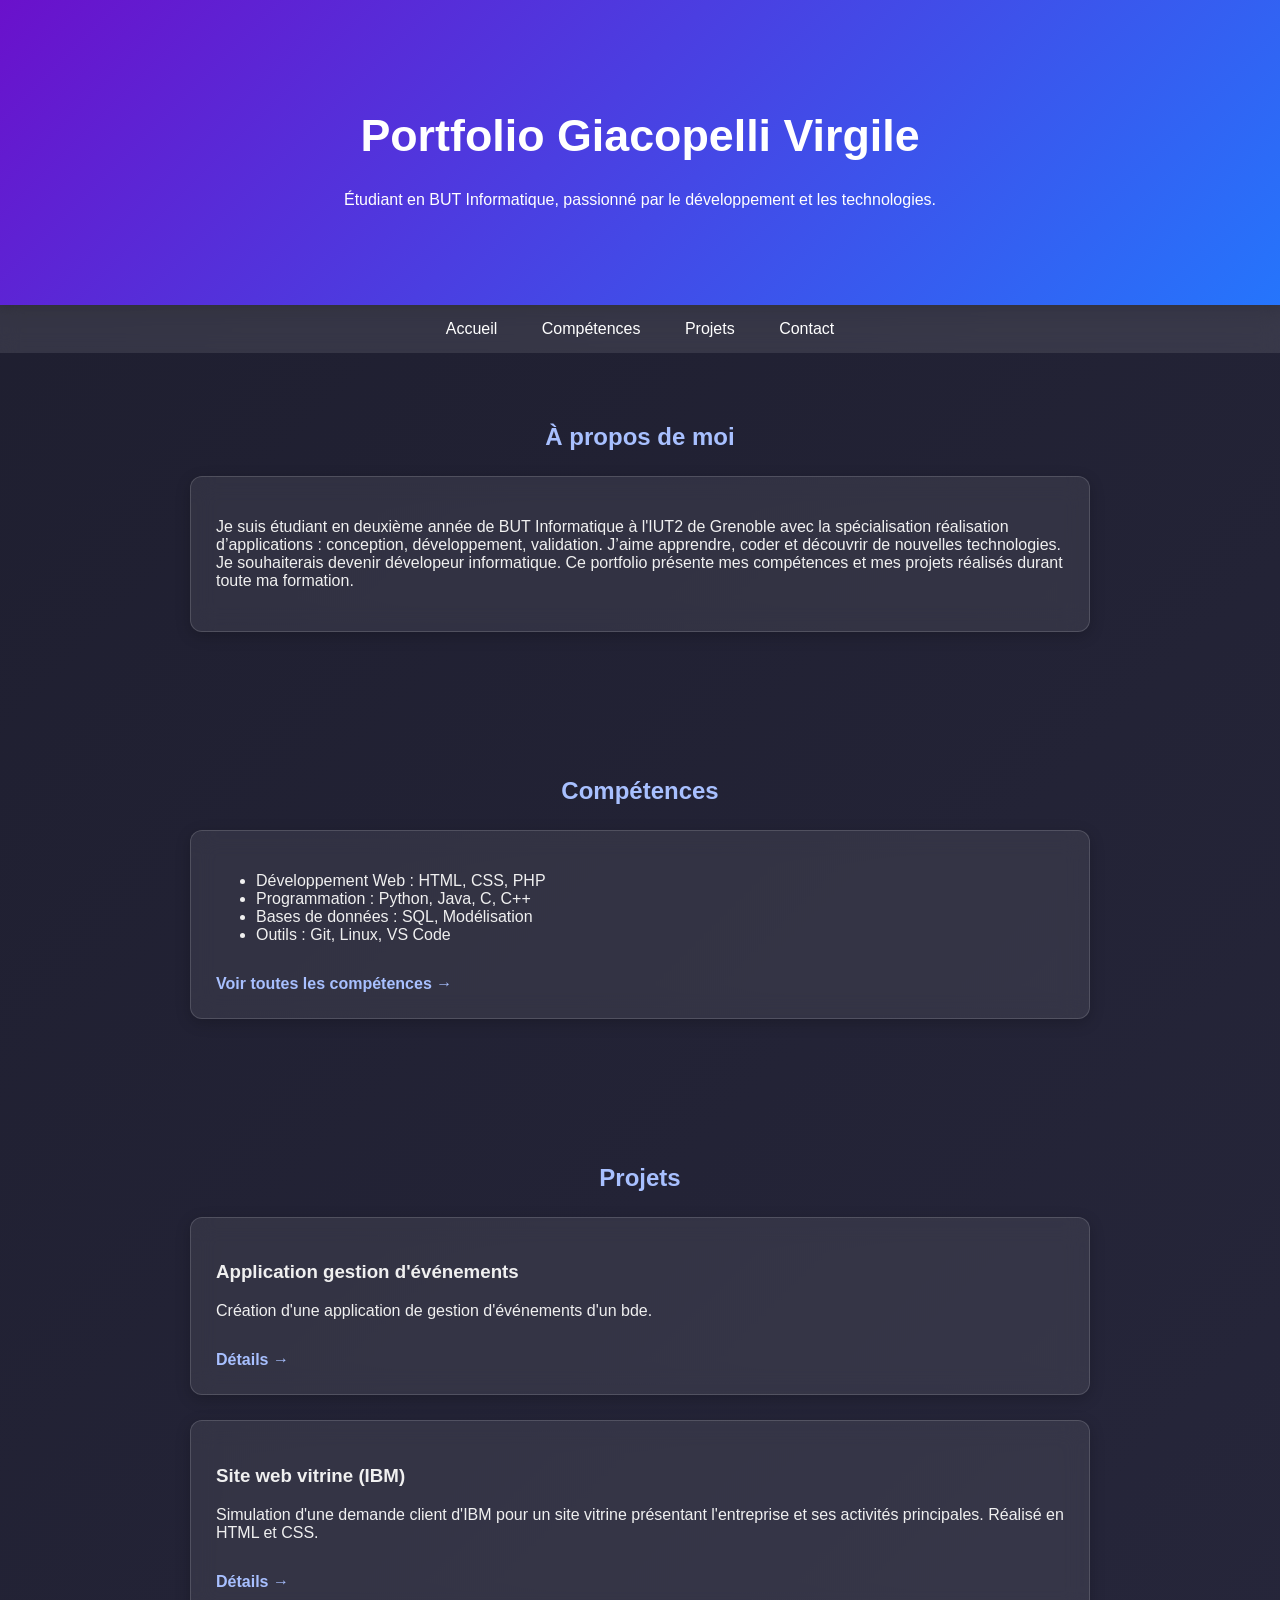
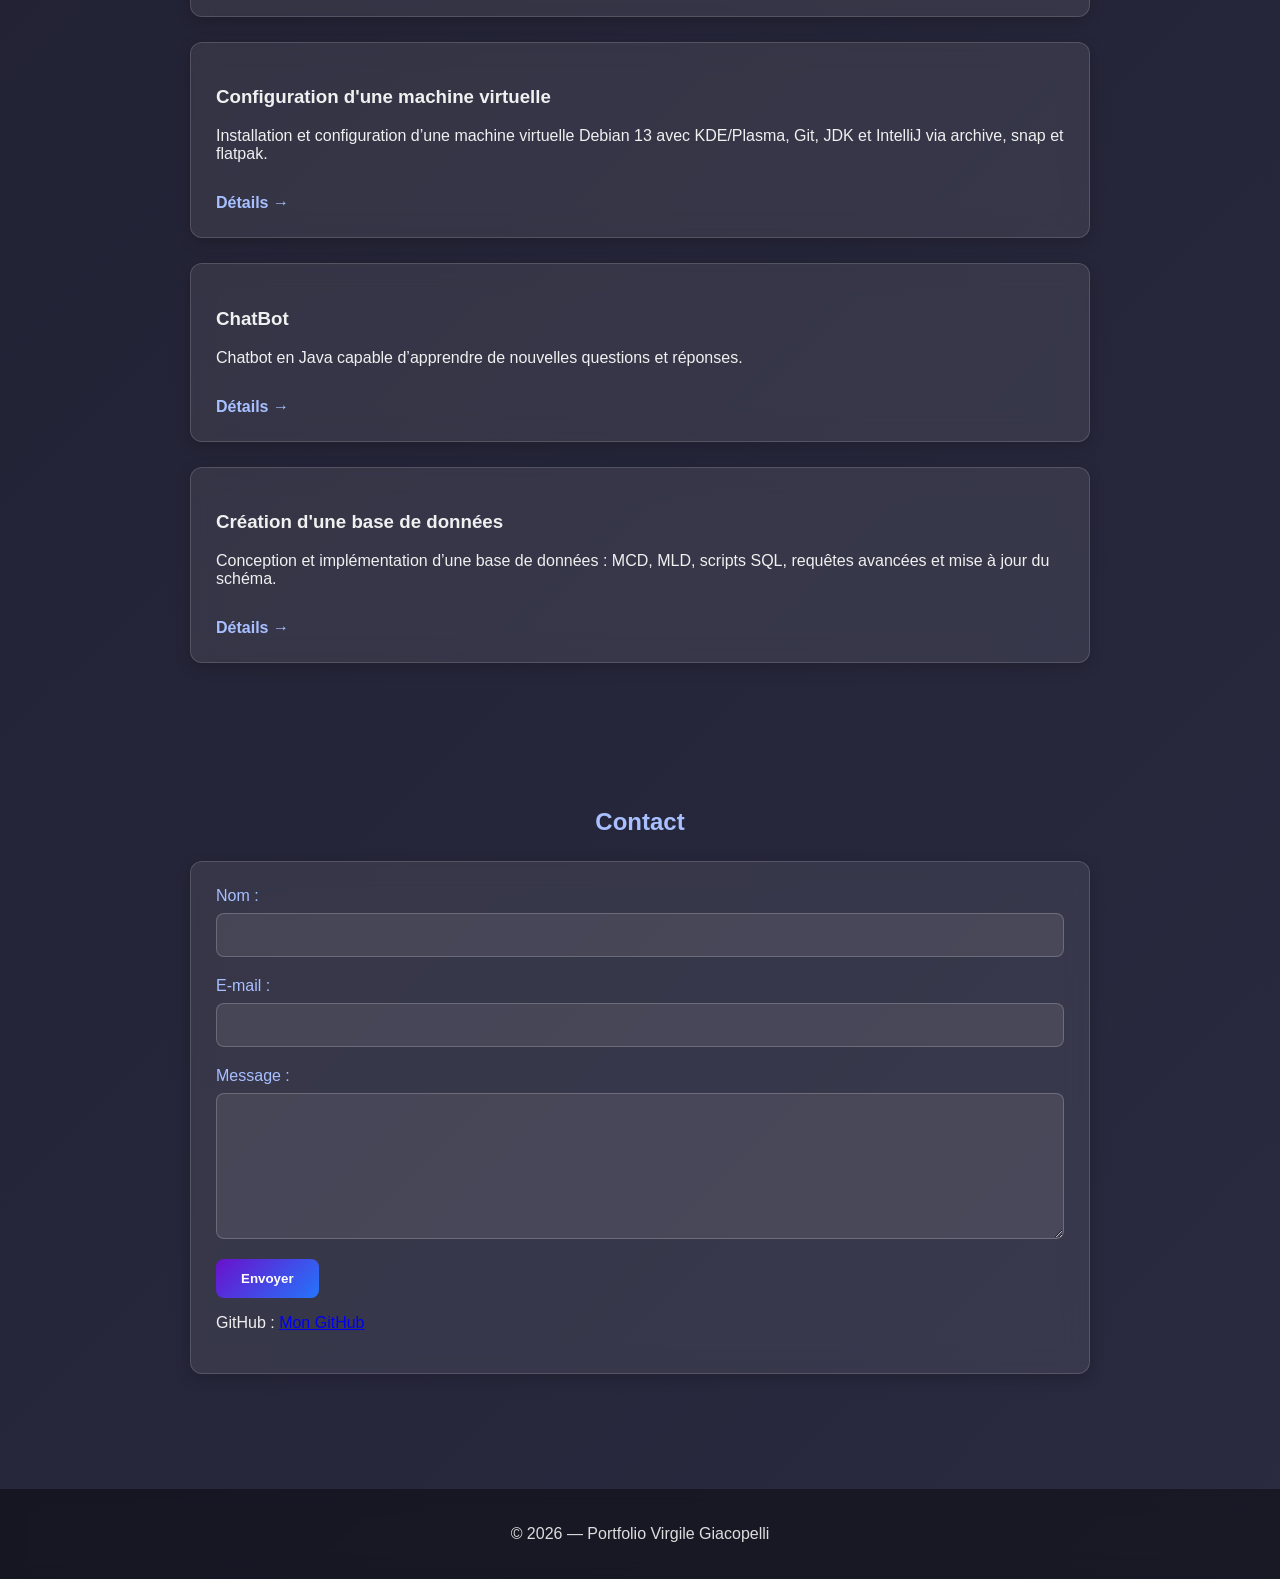
<file: index.html>
<!DOCTYPE html>
<html lang="fr">
<head>
    <meta charset="UTF-8">
    <meta name="viewport" content="width=device-width, initial-scale=1.0">
    <title>Portfolio BUT2 Informatique</title>
    <link rel="stylesheet" href="Portfolio.css">
</head>

<body>

    <header>
        <h1>Portfolio Giacopelli Virgile</h1>
        <p>Étudiant en BUT Informatique, passionné par le développement et les technologies.</p>
    </header>

    <nav>
        <a href="#about">Accueil</a>
        <a href="#skills">Compétences</a>
        <a href="#projects">Projets</a>
        <a href="#contact">Contact</a>
    </nav>

    <section id="about">
        <h2>À propos de moi</h2>
        <div class="card">
            <p>Je suis étudiant en deuxième année de BUT Informatique à l'IUT2 de Grenoble avec la spécialisation réalisation d’applications : conception, développement, validation.
            J’aime apprendre, coder et découvrir de nouvelles technologies. Je souhaiterais devenir dévelopeur informatique.  
            Ce portfolio présente mes compétences et mes projets réalisés durant toute ma formation.</p>
        </div>
    </section>

    <section id="skills">
        <h2>Compétences</h2>
        <div class="card">
            <ul>
                <li>Développement Web : HTML, CSS, PHP</li>
                <li>Programmation : Python, Java, C, C++</li>
                <li>Bases de données : SQL, Modélisation</li>
                <li>Outils : Git, Linux, VS Code</li>
            </ul>
            <a href="Competences.html" class="more-link">Voir toutes les compétences →</a>
        </div>
    </section>

    <section id="projects">
        <h2>Projets</h2>

        <div class="card projects">
            <h3>Application gestion d'événements</h3>
            <p>Création d'une application de gestion d'événements d'un bde.</p>
            <a href="projet-gestion_evenement.html" class="more-link">Détails →</a>
        </div>

        <div class="card projects">
            <h3>Site web vitrine (IBM)</h3>
            <p>Simulation d'une demande client d'IBM pour un site vitrine présentant l'entreprise et ses activités principales. Réalisé en HTML et CSS.</p>
            <a href="projet-ibm.html" class="more-link">Détails →</a>
        </div>

        <div class="card projects">
            <h3>Configuration d'une machine virtuelle</h3>
            <p>Installation et configuration d’une machine virtuelle Debian 13 avec KDE/Plasma, Git, JDK et IntelliJ via archive, snap et flatpak.</p>
            <a href="projet-vm.html" class="more-link">Détails →</a>
        </div>

        <div class="card projects">
            <h3>ChatBot</h3>
            <p>Chatbot en Java capable d’apprendre de nouvelles questions et réponses.</p>
            <a href="projet-chatbot.html" class="more-link">Détails →</a>
        </div>

        <div class="card projects">
            <h3>Création d'une base de données</h3>
            <p>Conception et implémentation d’une base de données : MCD, MLD, scripts SQL, requêtes avancées et mise à jour du schéma.</p>
            <a href="projet-bdd.html" class="more-link">Détails →</a>
        </div>
        
    </section>

    <section id="contact">
        <h2>Contact</h2>
        <div class="card">
            <form>
                <div>
                    <label for="nom">Nom :</label>
                    <input type="text" id="nom" name="nom" required>
                </div>
                <div>
                    <label for="mail">E-mail :</label>
                    <input type="email" id="mail" name="mail">
                </div>
                <div>
                    <label for="message">Message :</label>
                    <textarea id="message" name="message"></textarea>
                </div>
                <button type="submit">Envoyer</button>
            </form>
            <p>GitHub : <a href="https://github.com/Le-realiste" target="blank">Mon GitHub</a></p>
        </div>
    </section>

    <footer>
        <p>© 2026 — Portfolio Virgile Giacopelli</p>
    </footer>

</body>
</html>
</file>
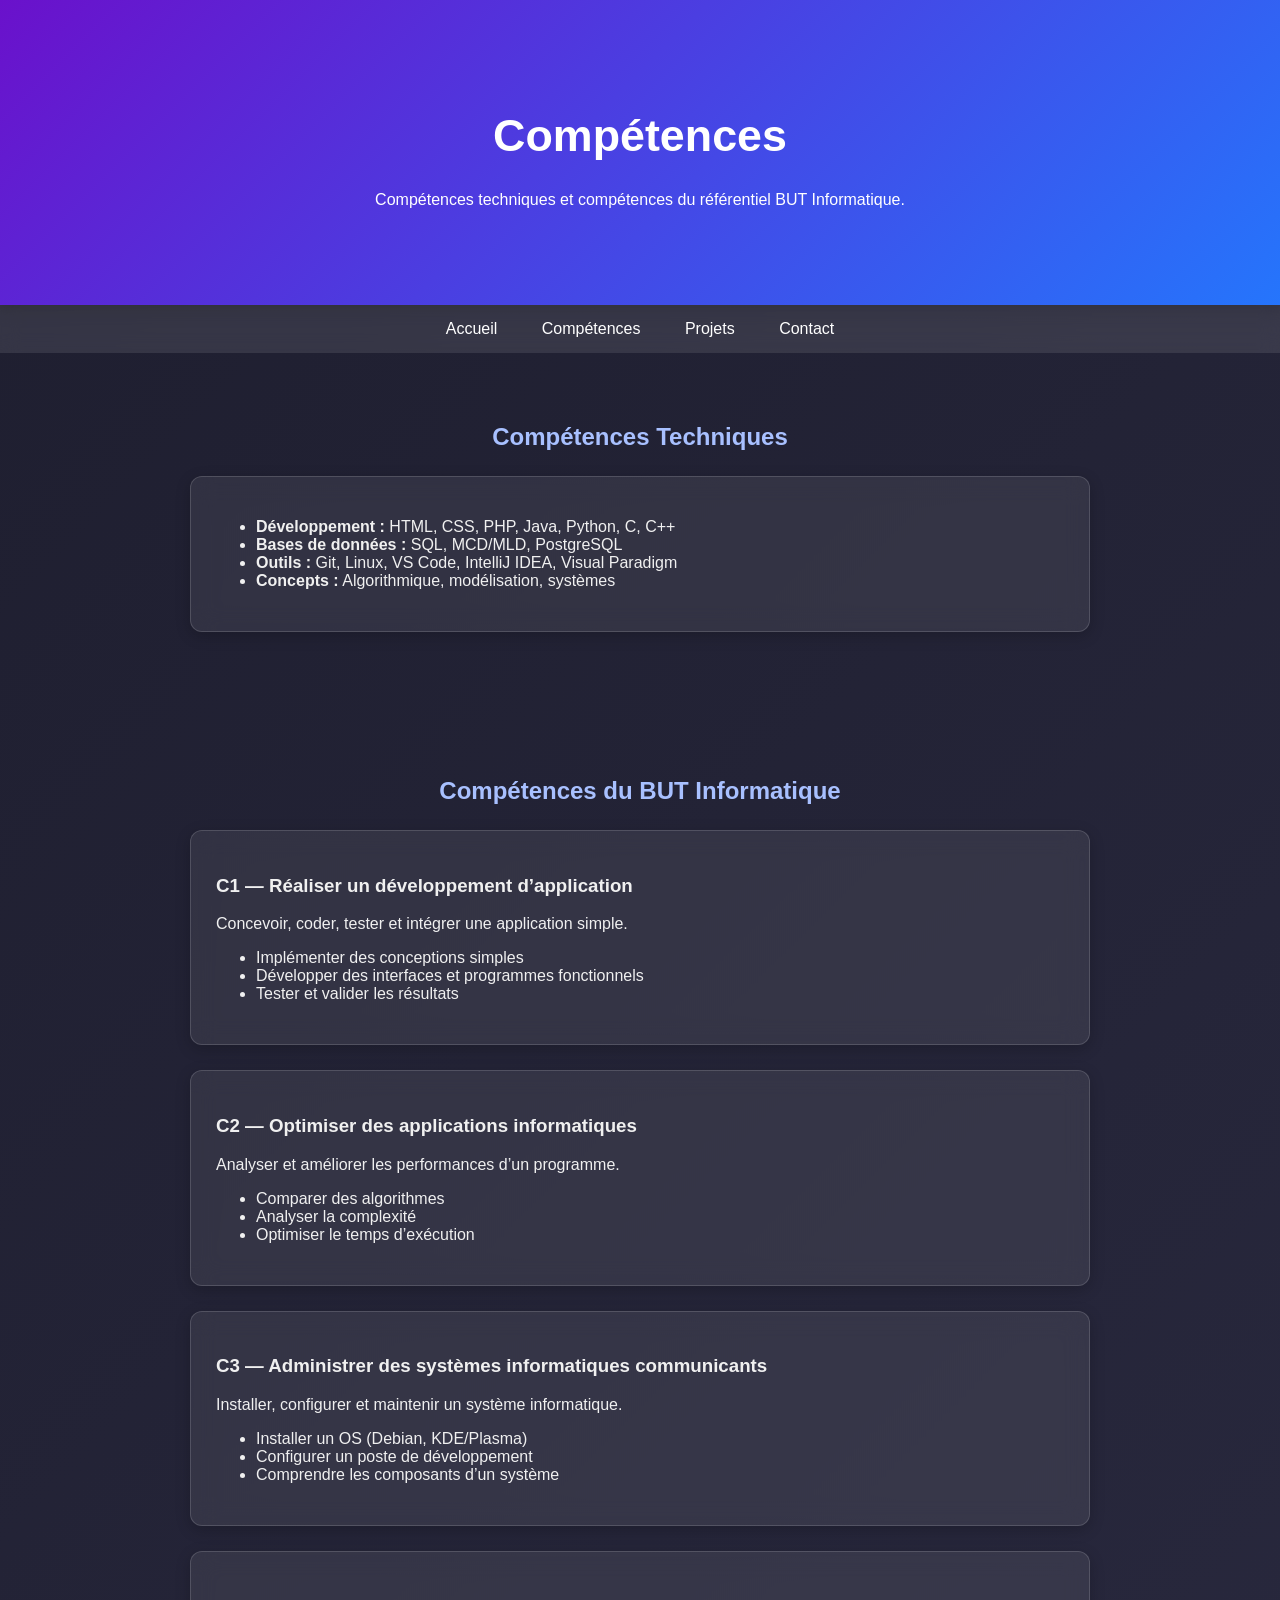
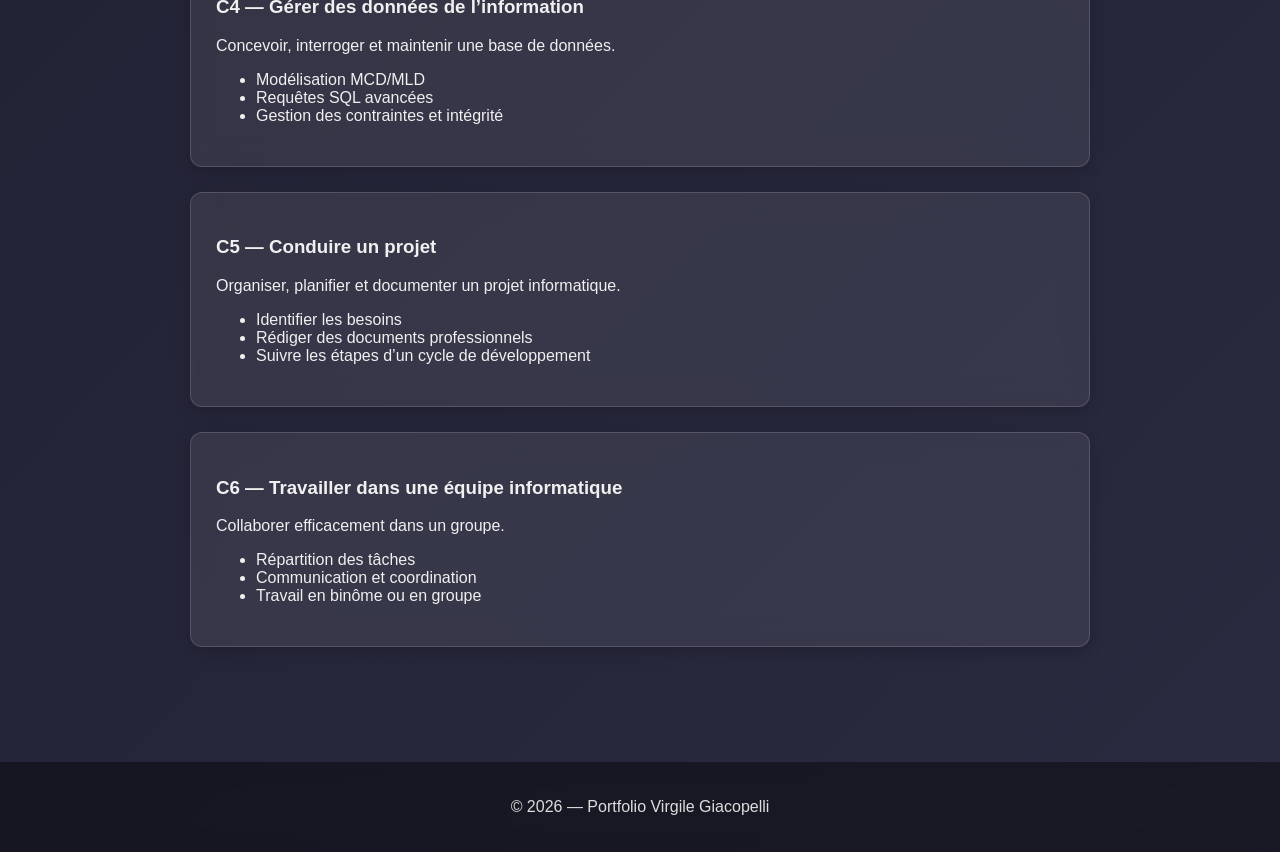
<file: Competences.html>
<!DOCTYPE html>
<html lang="fr">
<head>
    <meta charset="UTF-8">
    <meta name="viewport" content="width=device-width, initial-scale=1.0">
    <title>Compétences — Portfolio Virgile Giacopelli</title>
    <link rel="stylesheet" href="Portfolio.css">
</head>

<body>

<header>
    <h1>Compétences</h1>
    <p>Compétences techniques et compétences du référentiel BUT Informatique.</p>
</header>

<nav>
    <a href="index.html#about">Accueil</a>
    <a href="index.html#skills">Compétences</a>
    <a href="index.html#projects">Projets</a>
    <a href="index.html#contact">Contact</a>
</nav>


<section>
    <h2>Compétences Techniques</h2>
    <div class="card">
        <ul>
            <li><strong>Développement :</strong> HTML, CSS, PHP, Java, Python, C, C++</li>
            <li><strong>Bases de données :</strong> SQL, MCD/MLD, PostgreSQL</li>
            <li><strong>Outils :</strong> Git, Linux, VS Code, IntelliJ IDEA, Visual Paradigm</li>
            <li><strong>Concepts :</strong> Algorithmique, modélisation, systèmes</li>
        </ul>
    </div>
</section>

<section>
    <h2>Compétences du BUT Informatique</h2>

    <div class="card">
        <h3>C1 — Réaliser un développement d’application</h3>
        <p>Concevoir, coder, tester et intégrer une application simple.</p>
        <ul>
            <li>Implémenter des conceptions simples</li>
            <li>Développer des interfaces et programmes fonctionnels</li>
            <li>Tester et valider les résultats</li>
        </ul>
    </div>

    <div class="card">
        <h3>C2 — Optimiser des applications informatiques</h3>
        <p>Analyser et améliorer les performances d’un programme.</p>
        <ul>
            <li>Comparer des algorithmes</li>
            <li>Analyser la complexité</li>
            <li>Optimiser le temps d’exécution</li>
        </ul>
    </div>

    <div class="card">
        <h3>C3 — Administrer des systèmes informatiques communicants</h3>
        <p>Installer, configurer et maintenir un système informatique.</p>
        <ul>
            <li>Installer un OS (Debian, KDE/Plasma)</li>
            <li>Configurer un poste de développement</li>
            <li>Comprendre les composants d’un système</li>
        </ul>
    </div>

    <div class="card">
        <h3>C4 — Gérer des données de l’information</h3>
        <p>Concevoir, interroger et maintenir une base de données.</p>
        <ul>
            <li>Modélisation MCD/MLD</li>
            <li>Requêtes SQL avancées</li>
            <li>Gestion des contraintes et intégrité</li>
        </ul>
    </div>

    <div class="card">
        <h3>C5 — Conduire un projet</h3>
        <p>Organiser, planifier et documenter un projet informatique.</p>
        <ul>
            <li>Identifier les besoins</li>
            <li>Rédiger des documents professionnels</li>
            <li>Suivre les étapes d’un cycle de développement</li>
        </ul>
    </div>

    <div class="card">
        <h3>C6 — Travailler dans une équipe informatique</h3>
        <p>Collaborer efficacement dans un groupe.</p>
        <ul>
            <li>Répartition des tâches</li>
            <li>Communication et coordination</li>
            <li>Travail en binôme ou en groupe</li>
        </ul>
    </div>

</section>

<footer>
    <p>© 2026 — Portfolio Virgile Giacopelli</p>
</footer>

</body>
</html>
</file>
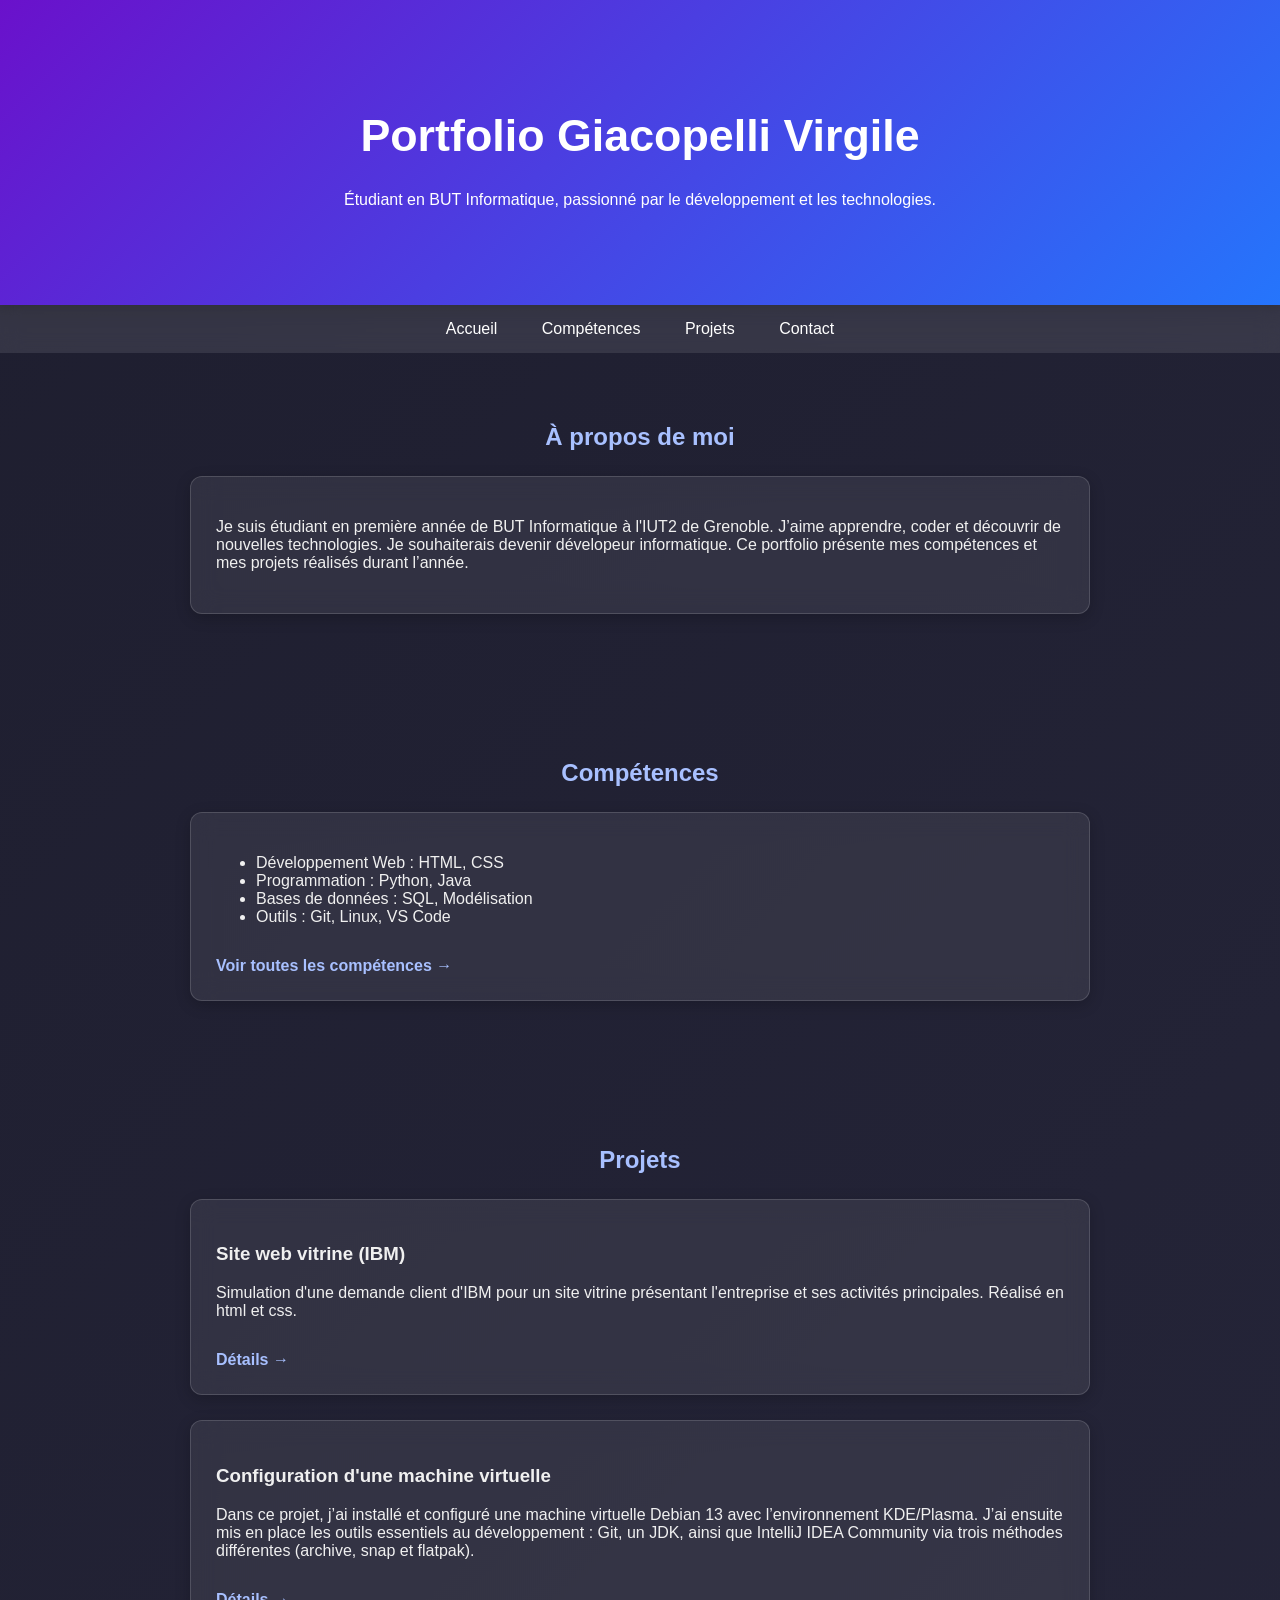
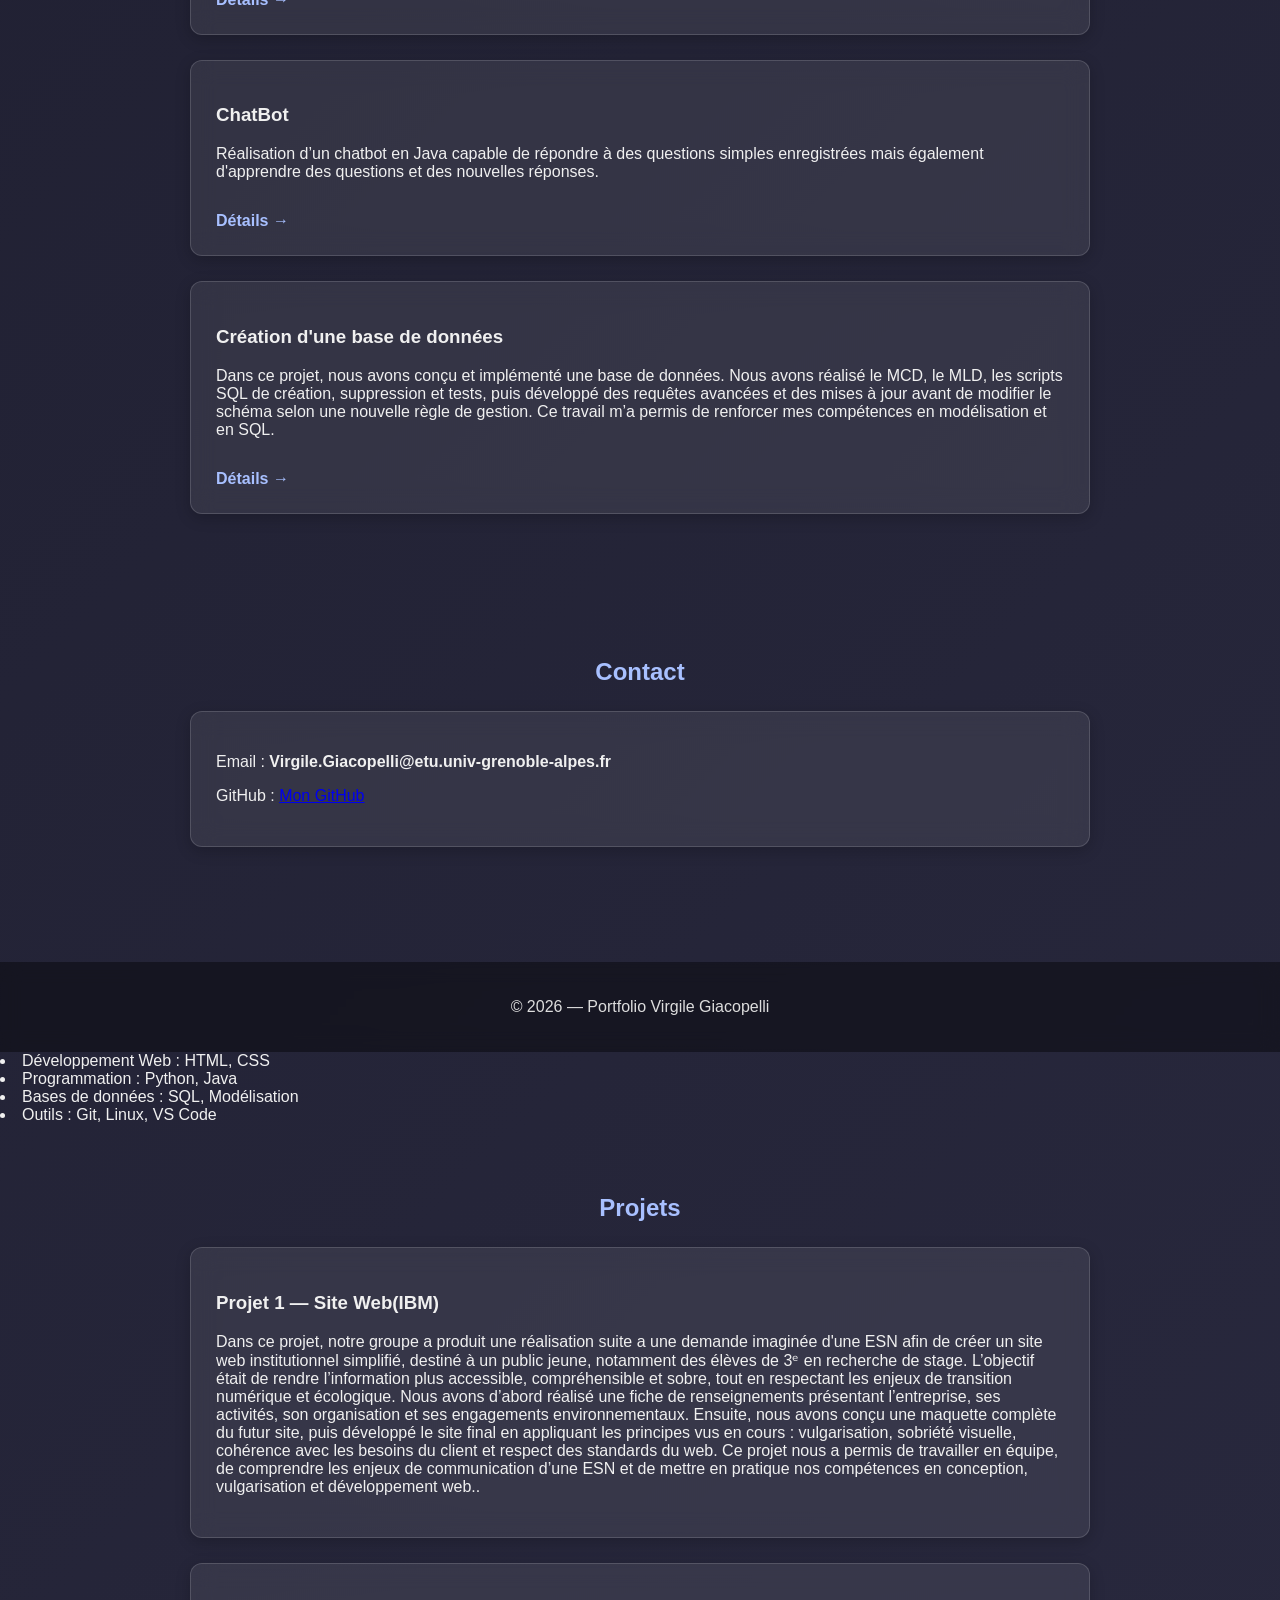
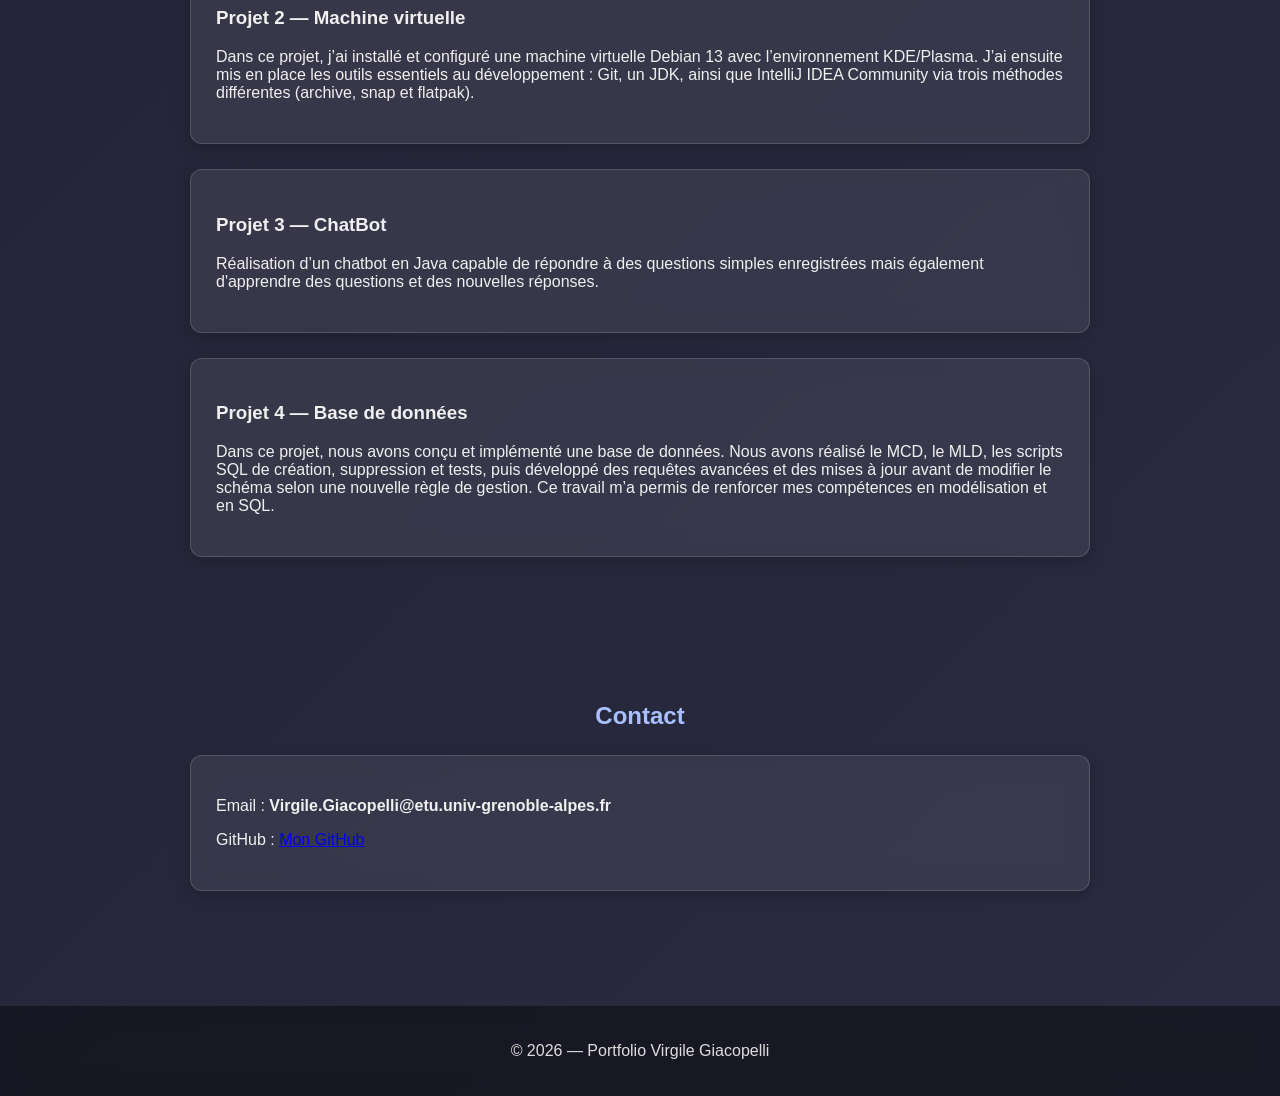
<file: Porfolio.html>
<!DOCTYPE html>
<html lang="fr">
<head>
    <meta charset="UTF-8">
    <meta name="viewport" content="width=device-width, initial-scale=1.0">
    <title>Portfolio BUT1 Informatique</title>
    <link rel="stylesheet" href="Portfolio.css">
</head>

<body>

    <header>
        <h1>Portfolio Giacopelli Virgile</h1>
        <p>Étudiant en BUT Informatique, passionné par le développement et les technologies.</p>
    </header>

   <nav>
    <a href="#about">Accueil</a>
    <a href="#skills">Compétences</a>
    <a href="#projects">Projets</a>
    <a href="#contact">Contact</a>
</nav>


    <section id="about">
        <h2>À propos de moi</h2>
        <div class="card">
            <p>Je suis étudiant en première année de BUT Informatique à l'IUT2 de Grenoble.  
            J’aime apprendre, coder et découvrir de nouvelles technologies. Je souhaiterais devenir dévelopeur informatique.  
            Ce portfolio présente mes compétences et mes projets réalisés durant l’année.</p>
        </div>
    </section>

    <section id="skills">
        <h2>Compétences</h2>
    <div class="card">
        <ul>
            <li>Développement Web : HTML, CSS</li>
            <li>Programmation : Python, Java</li>
            <li>Bases de données : SQL, Modélisation</li>
            <li>Outils : Git, Linux, VS Code</li>
        </ul>
        <a href="Competences.html" class="more-link">Voir toutes les compétences →</a>
    </div>
</section>

    <section id="projects">
        <h2>Projets</h2>

        <div class="card projects">
            <h3>Site web vitrine (IBM)</h3>
            <p>Simulation d'une demande client d'IBM pour un site vitrine présentant l'entreprise et ses activités principales. Réalisé en html et css.</p>
            <a href="projet-ibm.html" class="more-link">Détails →</a>
        </div>

        <div class="card projects">
            <h3>Configuration d'une machine virtuelle</h3>
            <p>Dans ce projet, j’ai installé et configuré une machine virtuelle Debian 13 avec l’environnement KDE/Plasma.
                J’ai ensuite mis en place les outils essentiels au développement : Git, un JDK, ainsi que IntelliJ IDEA Community via trois méthodes différentes (archive, snap et flatpak).
            </p>
            <a href="projet-vm.html" class="more-link">Détails →</a>
        </div>

        <div class="card projects">
            <h3>ChatBot</h3>
            <p>Réalisation d’un chatbot en Java capable de répondre à des questions simples enregistrées mais également d'apprendre des questions et des nouvelles réponses.</p>
            <a href="projet-chatbot.html" class="more-link">Détails →</a>
        </div>

        <div class="card projects">
            <h3>Création d'une base de données </h3>
            <p>Dans ce projet, nous avons conçu et implémenté une base de données.
                Nous avons réalisé le MCD, le MLD, les scripts SQL de création, suppression et tests, puis développé des requêtes avancées et des mises à jour avant de modifier le schéma selon une nouvelle règle de gestion.
                Ce travail m’a permis de renforcer mes compétences en modélisation et en SQL.</p>
            <a href="projet-bdd.html" class="more-link">Détails →</a>
        </div>
    </section>

    <section id="contact">
        <h2>Contact</h2>
        <div class="card">
            <p>Email : <strong>Virgile.Giacopelli@etu.univ-grenoble-alpes.fr</strong></p>
            <p>GitHub : <a href="https://github.com/Le-realiste" target="blank">Mon GitHub</a></p>
        </div>
    </section>

    <footer>
        <p>© 2026 — Portfolio Virgile Giacopelli</p>
    </footer>

</body>
</html>
                <li>Développement Web : HTML, CSS</li>
                <li>Programmation : Python, Java</li>
                <li>Bases de données : SQL, Modélisation</li>
                <li>Outils : Git, Linux, VS Code</li>
            </ul>
        </div>
    </section>

    <section id="projects">
        <h2>Projets</h2>

        <div class="card projects">
            <h3>Projet 1 — Site Web(IBM)</h3>
            <p>Dans ce projet, notre groupe a produit une réalisation suite a une demande imaginée d'une ESN afin de créer un site web institutionnel simplifié, destiné à un public jeune, notamment des élèves de 3ᵉ en recherche de stage.
                L’objectif était de rendre l’information plus accessible, compréhensible et sobre, tout en respectant les enjeux de transition numérique et écologique.
                Nous avons d’abord réalisé une fiche de renseignements présentant l’entreprise, ses activités, son organisation et ses engagements environnementaux.
                Ensuite, nous avons conçu une maquette complète du futur site, puis développé le site final en appliquant les principes vus en cours : vulgarisation, sobriété visuelle, cohérence avec les besoins du client et respect des standards du web.
                Ce projet nous a permis de travailler en équipe, de comprendre les enjeux de communication d’une ESN et de mettre en pratique nos compétences en conception, vulgarisation et développement web..</p>
        </div>

        <div class="card projects">
            <h3>Projet 2 — Machine virtuelle</h3>
            <p>Dans ce projet, j’ai installé et configuré une machine virtuelle Debian 13 avec l’environnement KDE/Plasma.
                J’ai ensuite mis en place les outils essentiels au développement : Git, un JDK, ainsi que IntelliJ IDEA Community via trois méthodes différentes (archive, snap et flatpak).
            </p>
        </div>

        <div class="card projects">
            <h3>Projet 3 — ChatBot</h3>
            <p>Réalisation d’un chatbot en Java capable de répondre à des questions simples enregistrées mais également d'apprendre des questions et des nouvelles réponses.</p>
        </div>

        <div class="card projects">
            <h3>Projet 4 — Base de données </h3>
            <p>Dans ce projet, nous avons conçu et implémenté une base de données.
                Nous avons réalisé le MCD, le MLD, les scripts SQL de création, suppression et tests, puis développé des requêtes avancées et des mises à jour avant de modifier le schéma selon une nouvelle règle de gestion.
                Ce travail m’a permis de renforcer mes compétences en modélisation et en SQL.</p>
        </div>
    </section>

    <section id="contact">
        <h2>Contact</h2>
        <div class="card">
            <p>Email : <strong>Virgile.Giacopelli@etu.univ-grenoble-alpes.fr</strong></p>
            <p>GitHub : <a href="https://github.com/Le-realiste" target="blank">Mon GitHub</a></p>
        </div>
    </section>

    <footer>
        <p>© 2026 — Portfolio Virgile Giacopelli</p>
    </footer>

</body>
</html>
</file>
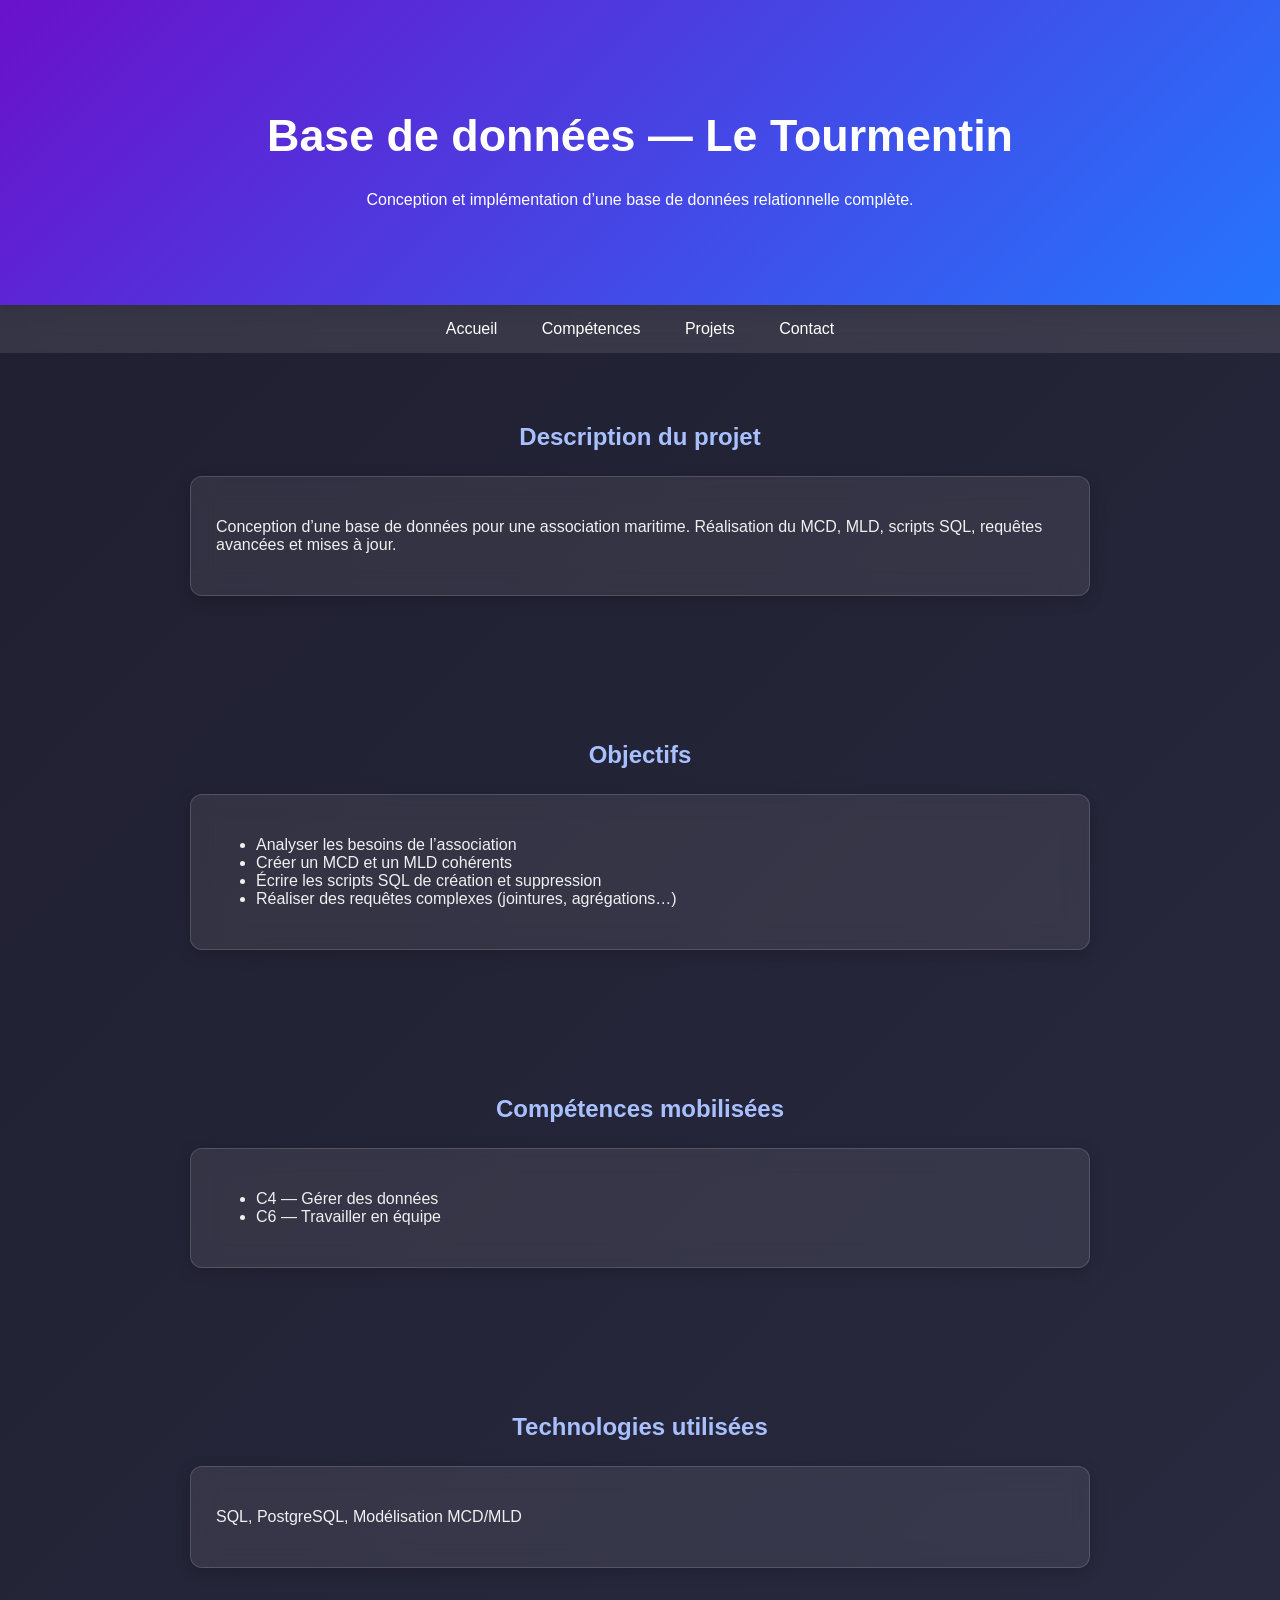
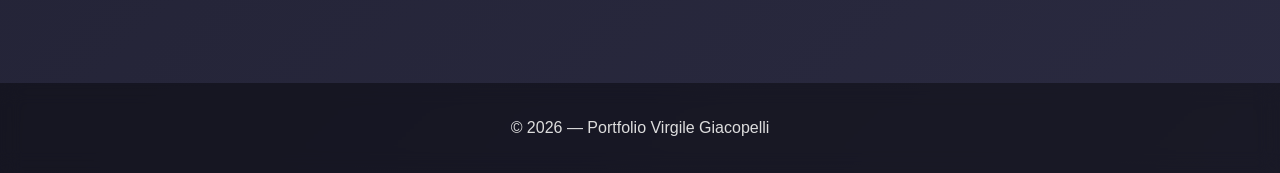
<file: projet-bdd.html>
<!DOCTYPE html>
<html lang="fr">
<head>
    <meta charset="UTF-8">
    <meta name="viewport" content="width=device-width, initial-scale=1.0">
    <title>Projet — Base de données SQL</title>
    <link rel="stylesheet" href="Portfolio.css">
</head>

<body>

<header>
    <h1>Base de données — Le Tourmentin</h1>
    <p>Conception et implémentation d’une base de données relationnelle complète.</p>
</header>

<nav>
    <a href="index.html#about">Accueil</a>
    <a href="index.html#skills">Compétences</a>
    <a href="index.html#projects">Projets</a>
    <a href="index.html#contact">Contact</a>
</nav>

<section>
    <h2>Description du projet</h2>
    <div class="card">
        <p>
            Conception d’une base de données pour une association maritime.
            Réalisation du MCD, MLD, scripts SQL, requêtes avancées et mises à jour.
        </p>
    </div>
</section>

<section>
    <h2>Objectifs</h2>
    <div class="card">
        <ul>
            <li>Analyser les besoins de l’association</li>
            <li>Créer un MCD et un MLD cohérents</li>
            <li>Écrire les scripts SQL de création et suppression</li>
            <li>Réaliser des requêtes complexes (jointures, agrégations…)</li>
        </ul>
    </div>
</section>

<section>
    <h2>Compétences mobilisées</h2>
    <div class="card">
        <ul>
            <li>C4 — Gérer des données</li>
            <li>C6 — Travailler en équipe</li>
        </ul>
    </div>
</section>

<section>
    <h2>Technologies utilisées</h2>
    <div class="card">
        <p>SQL, PostgreSQL, Modélisation MCD/MLD</p>
    </div>
</section>

<footer>
    <p>© 2026 — Portfolio Virgile Giacopelli</p>
</footer>

</body>
</html>
</file>
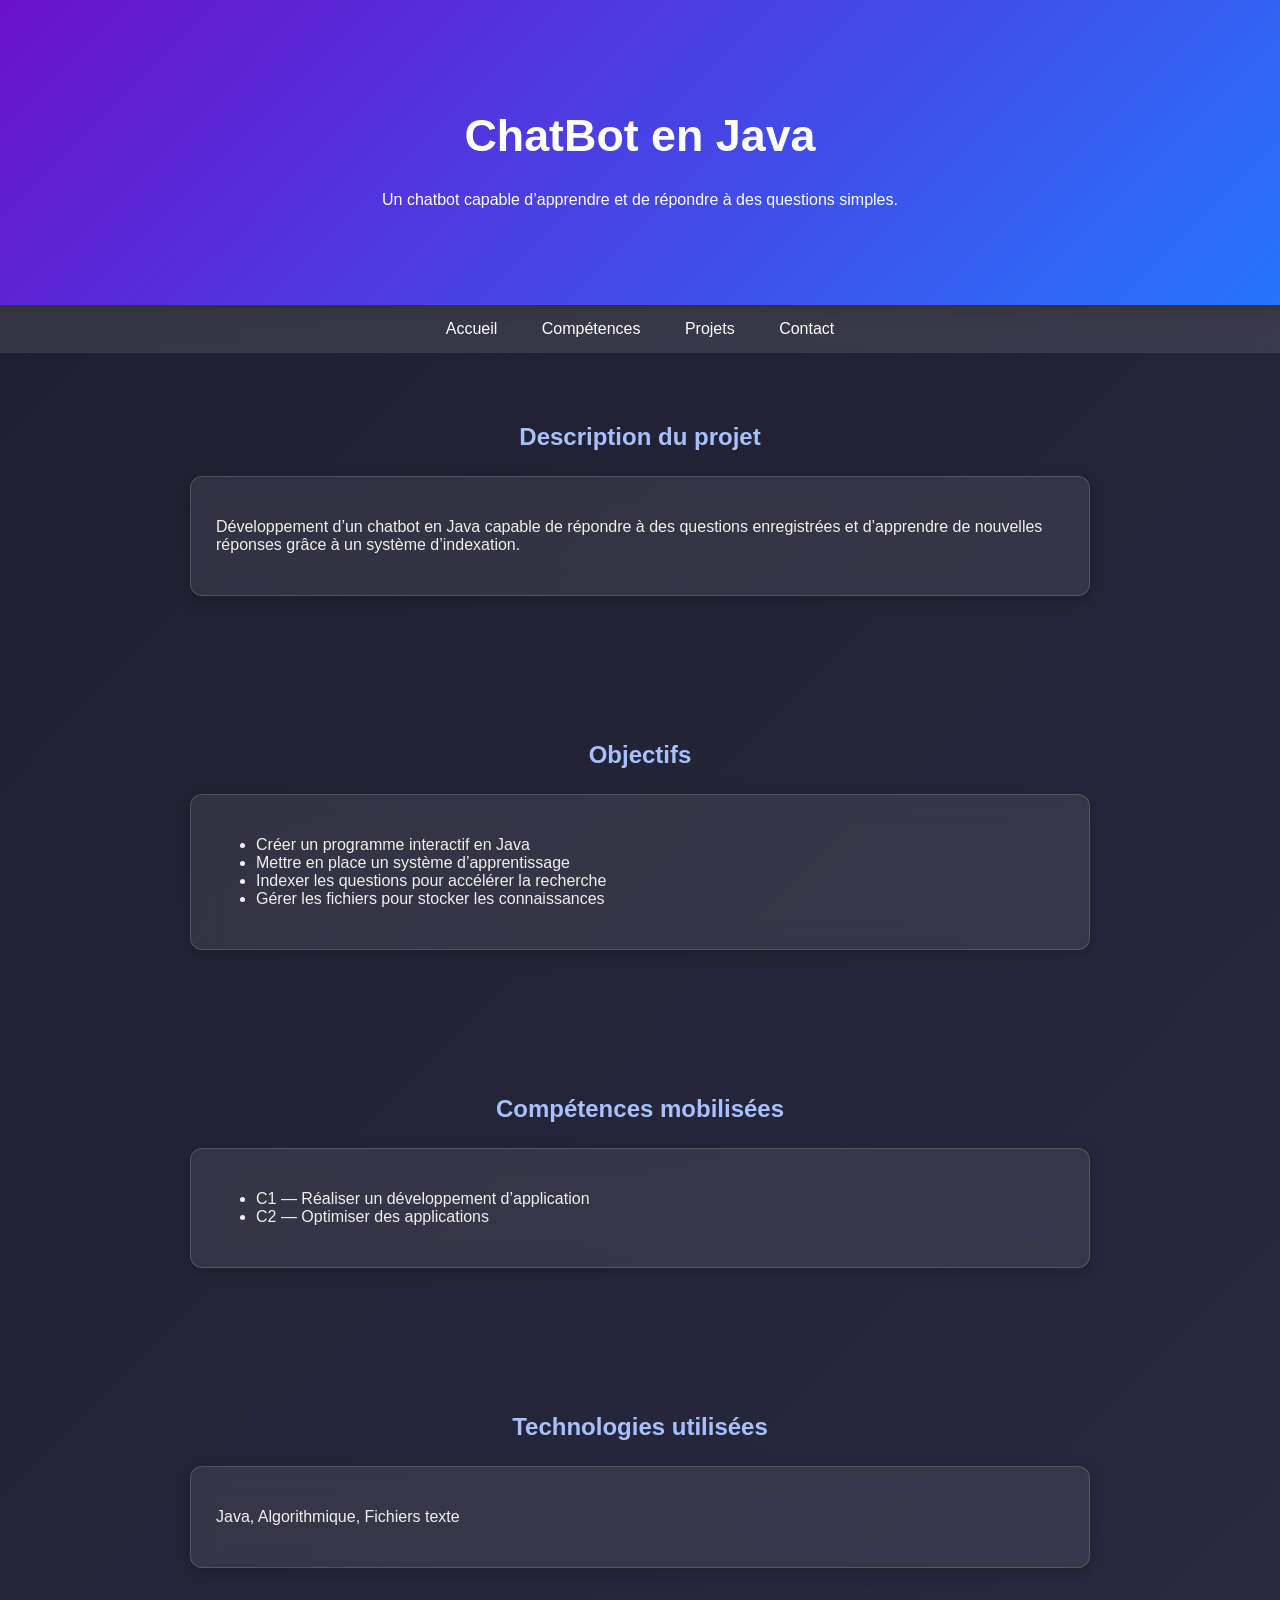
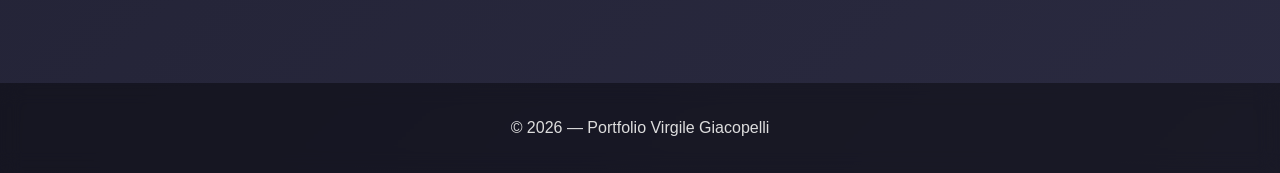
<file: projet-chatbot.html>
<!DOCTYPE html>
<html lang="fr">
<head>
    <meta charset="UTF-8">
    <meta name="viewport" content="width=device-width, initial-scale=1.0">
    <title>Projet — ChatBot Java</title>
    <link rel="stylesheet" href="Portfolio.css">
</head>

<body>

<header>
    <h1>ChatBot en Java</h1>
    <p>Un chatbot capable d’apprendre et de répondre à des questions simples.</p>
</header>

<nav>
    <a href="index.html#about">Accueil</a>
    <a href="index.html#skills">Compétences</a>
    <a href="index.html#projects">Projets</a>
    <a href="index.html#contact">Contact</a>
</nav>

<section>
    <h2>Description du projet</h2>
    <div class="card">
        <p>
            Développement d’un chatbot en Java capable de répondre à des questions enregistrées
            et d’apprendre de nouvelles réponses grâce à un système d’indexation.
        </p>
    </div>
</section>

<section>
    <h2>Objectifs</h2>
    <div class="card">
        <ul>
            <li>Créer un programme interactif en Java</li>
            <li>Mettre en place un système d’apprentissage</li>
            <li>Indexer les questions pour accélérer la recherche</li>
            <li>Gérer les fichiers pour stocker les connaissances</li>
        </ul>
    </div>
</section>

<section>
    <h2>Compétences mobilisées</h2>
    <div class="card">
        <ul>
            <li>C1 — Réaliser un développement d’application</li>
            <li>C2 — Optimiser des applications</li>
        </ul>
    </div>
</section>

<section>
    <h2>Technologies utilisées</h2>
    <div class="card">
        <p>Java, Algorithmique, Fichiers texte</p>
    </div>
</section>

<footer>
    <p>© 2026 — Portfolio Virgile Giacopelli</p>
</footer>

</body>
</html>
</file>
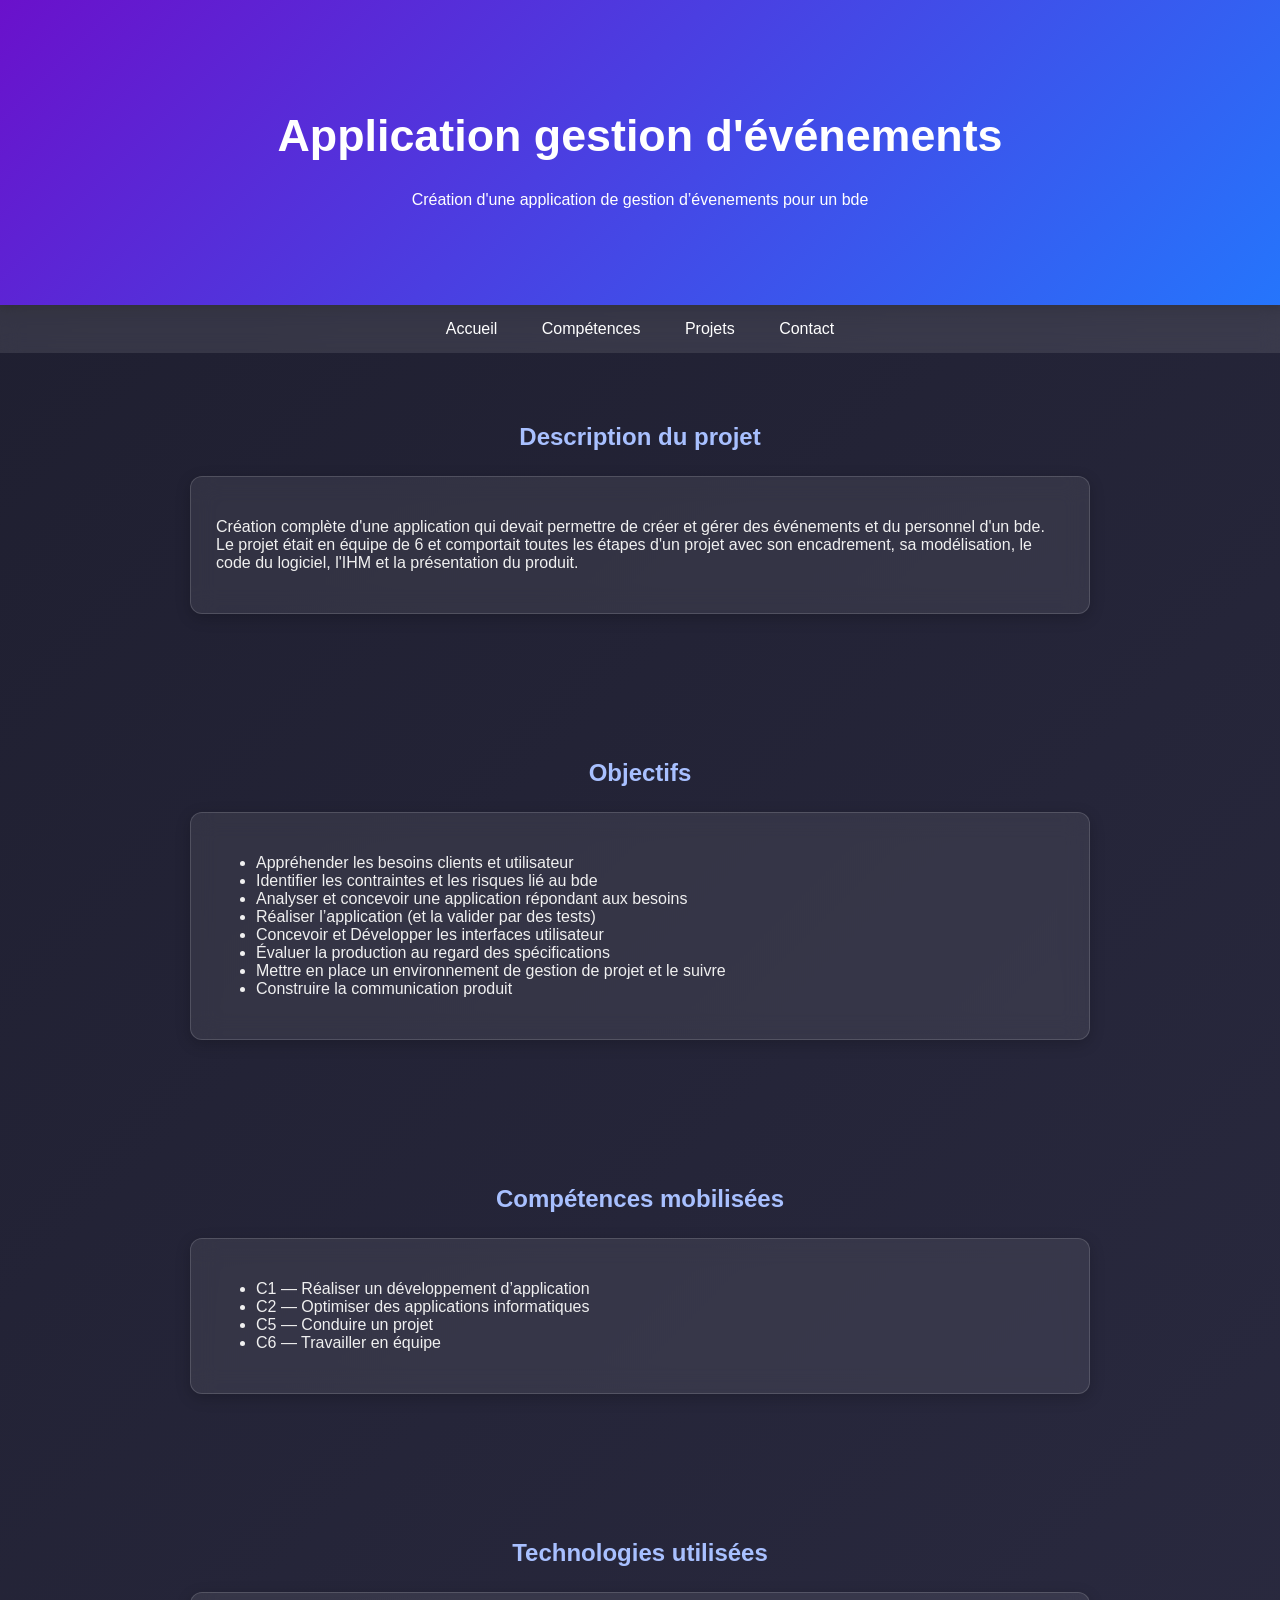
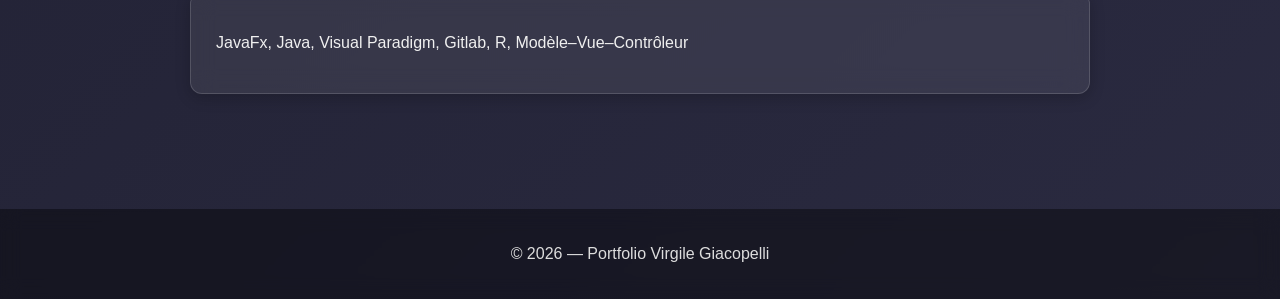
<file: projet-gestion_evenement.html>
<!DOCTYPE html>
<html lang="fr">
<head>
    <meta charset="UTF-8">
    <meta name="viewport" content="width=device-width, initial-scale=1.0">
    <title>Projet — Application gestion d'événements</title>
    <link rel="stylesheet" href="Portfolio.css">
</head>

<body>

<header>
    <h1>Application gestion d'événements</h1>
    <p>Création d'une application de gestion d’évenements pour un bde</p>
</header>

<nav>
    <a href="index.html#about">Accueil</a>
    <a href="index.html#skills">Compétences</a>
    <a href="index.html#projects">Projets</a>
    <a href="index.html#contact">Contact</a>
</nav>

<section>
    <h2>Description du projet</h2>
    <div class="card">
        <p>
            Création complète d'une application qui devait permettre de créer et gérer des événements et du personnel d'un bde. Le projet était en équipe de 6 et comportait toutes les étapes d'un projet 
            avec son encadrement, sa modélisation, le code du logiciel, l'IHM et la présentation du produit.
        </p>
    </div>
</section>

<section>
    <h2>Objectifs</h2>
    <div class="card">
        <ul>
            <li>Appréhender les besoins clients et utilisateur</li>
            <li>Identifier les contraintes et les risques lié au bde</li>
            <li>Analyser et concevoir une application répondant aux besoins</li>
            <li>Réaliser l’application (et la valider par des tests)</li>
            <li>Concevoir et Développer les interfaces utilisateur</li>
            <li>Évaluer la production au regard des spécifications</li>
            <li>Mettre en place un environnement de gestion de projet et le suivre</li>
            <li>Construire la communication produit</li>
        </ul>
    </div>
</section>

<section>
    <h2>Compétences mobilisées</h2>
    <div class="card">
        <ul>
            <li>C1 — Réaliser un développement d’application</li>
            <li>C2 — Optimiser des applications informatiques</li>
            <li>C5 — Conduire un projet</li>
            <li>C6 — Travailler en équipe</li>
        </ul>
    </div>
</section>

<section>
    <h2>Technologies utilisées</h2>
    <div class="card">
        <p>JavaFx, Java, Visual Paradigm, Gitlab, R, Modèle–Vue–Contrôleur</p>
    </div>
</section>

<footer>
    <p>© 2026 — Portfolio Virgile Giacopelli</p>
</footer>

</body>
</html>
</file>
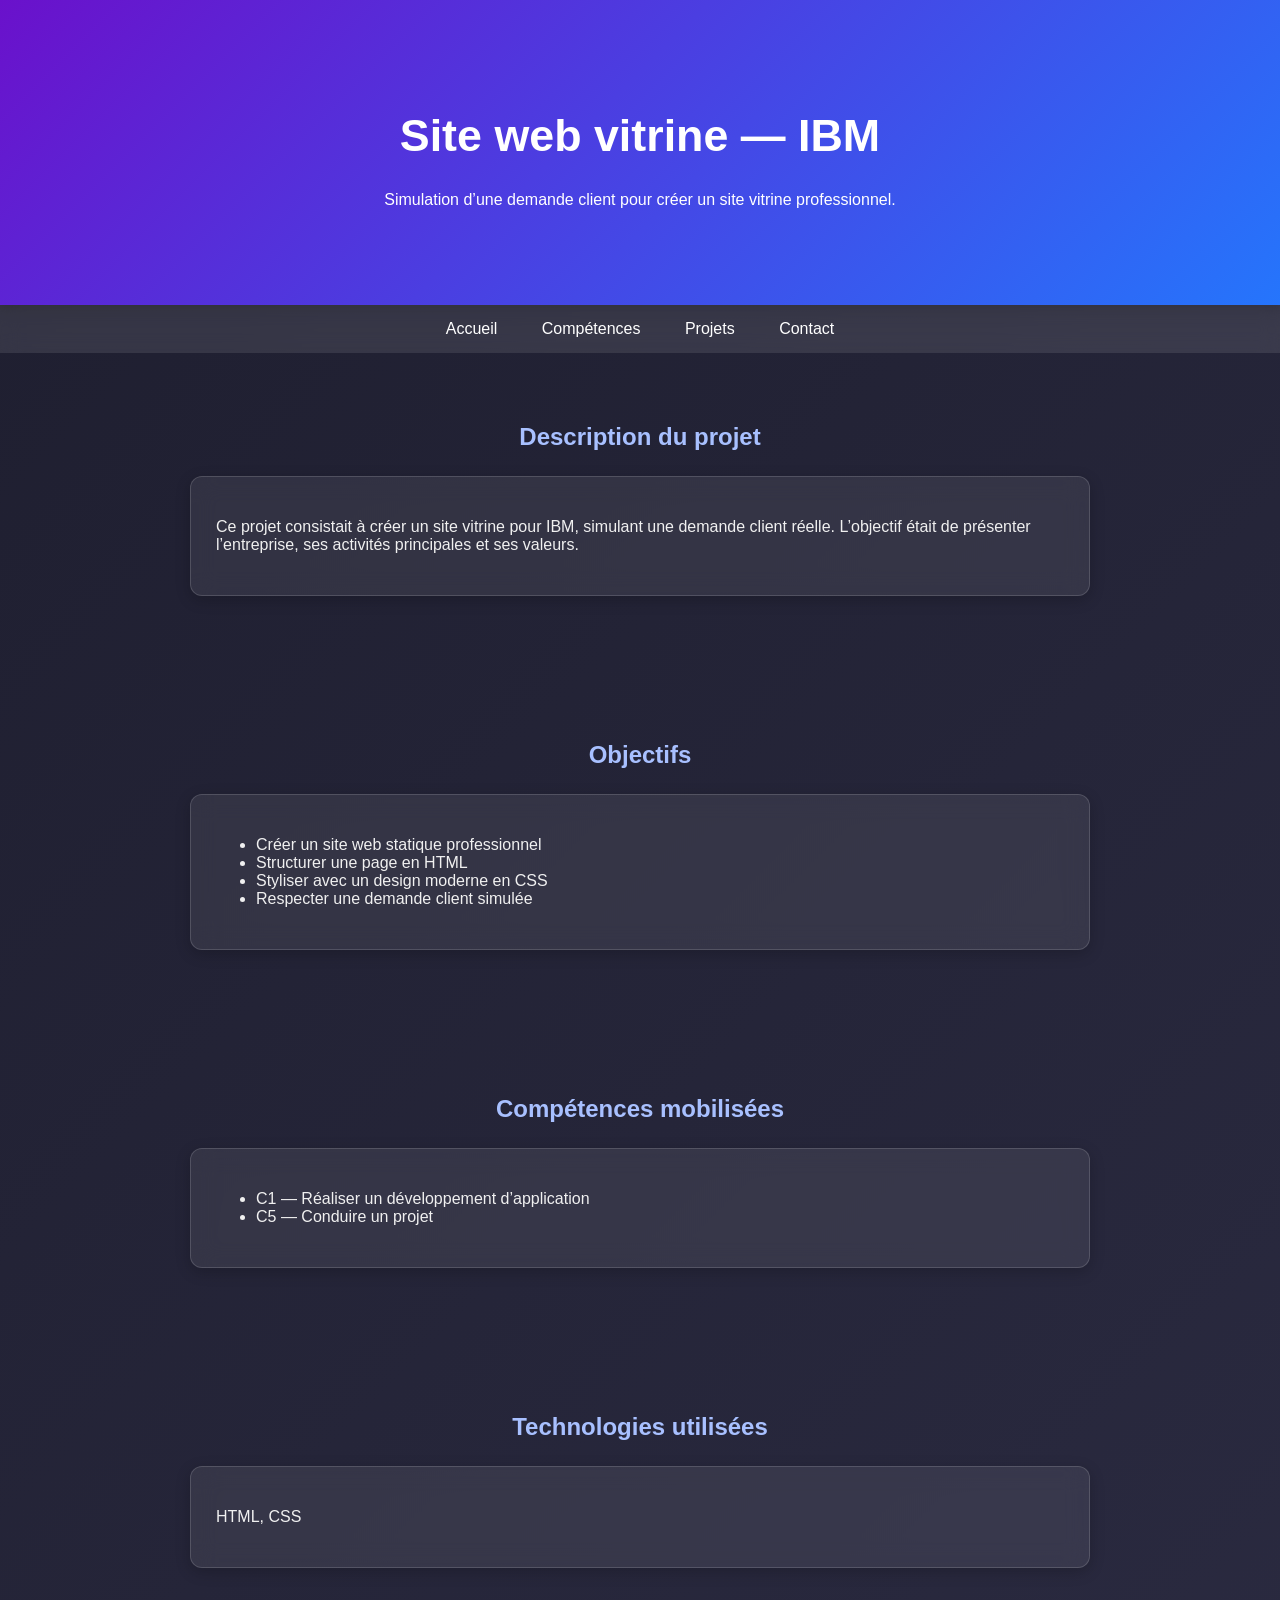
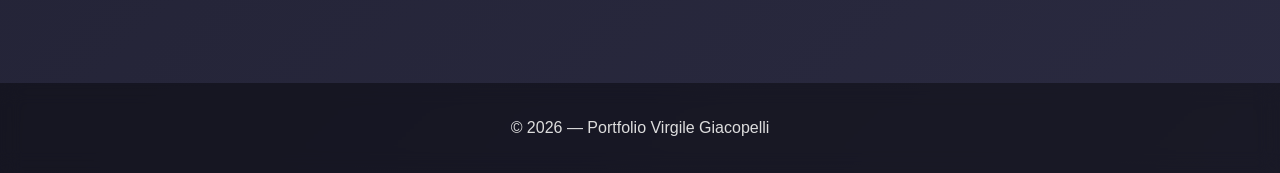
<file: projet-ibm.html>
<!DOCTYPE html>
<html lang="fr">
<head>
    <meta charset="UTF-8">
    <meta name="viewport" content="width=device-width, initial-scale=1.0">
    <title>Projet — Site web IBM</title>
    <link rel="stylesheet" href="Portfolio.css">
</head>

<body>

<header>
    <h1>Site web vitrine — IBM</h1>
    <p>Simulation d’une demande client pour créer un site vitrine professionnel.</p>
</header>

<nav>
    <a href="index.html#about">Accueil</a>
    <a href="index.html#skills">Compétences</a>
    <a href="index.html#projects">Projets</a>
    <a href="index.html#contact">Contact</a>
</nav>

<section>
    <h2>Description du projet</h2>
    <div class="card">
        <p>
            Ce projet consistait à créer un site vitrine pour IBM, simulant une demande client réelle.
            L’objectif était de présenter l’entreprise, ses activités principales et ses valeurs.
        </p>
    </div>
</section>

<section>
    <h2>Objectifs</h2>
    <div class="card">
        <ul>
            <li>Créer un site web statique professionnel</li>
            <li>Structurer une page en HTML</li>
            <li>Styliser avec un design moderne en CSS</li>
            <li>Respecter une demande client simulée</li>
        </ul>
    </div>
</section>

<section>
    <h2>Compétences mobilisées</h2>
    <div class="card">
        <ul>
            <li>C1 — Réaliser un développement d’application</li>
            <li>C5 — Conduire un projet</li>
        </ul>
    </div>
</section>

<section>
    <h2>Technologies utilisées</h2>
    <div class="card">
        <p>HTML, CSS</p>
    </div>
</section>

<footer>
    <p>© 2026 — Portfolio Virgile Giacopelli</p>
</footer>

</body>
</html>
</file>
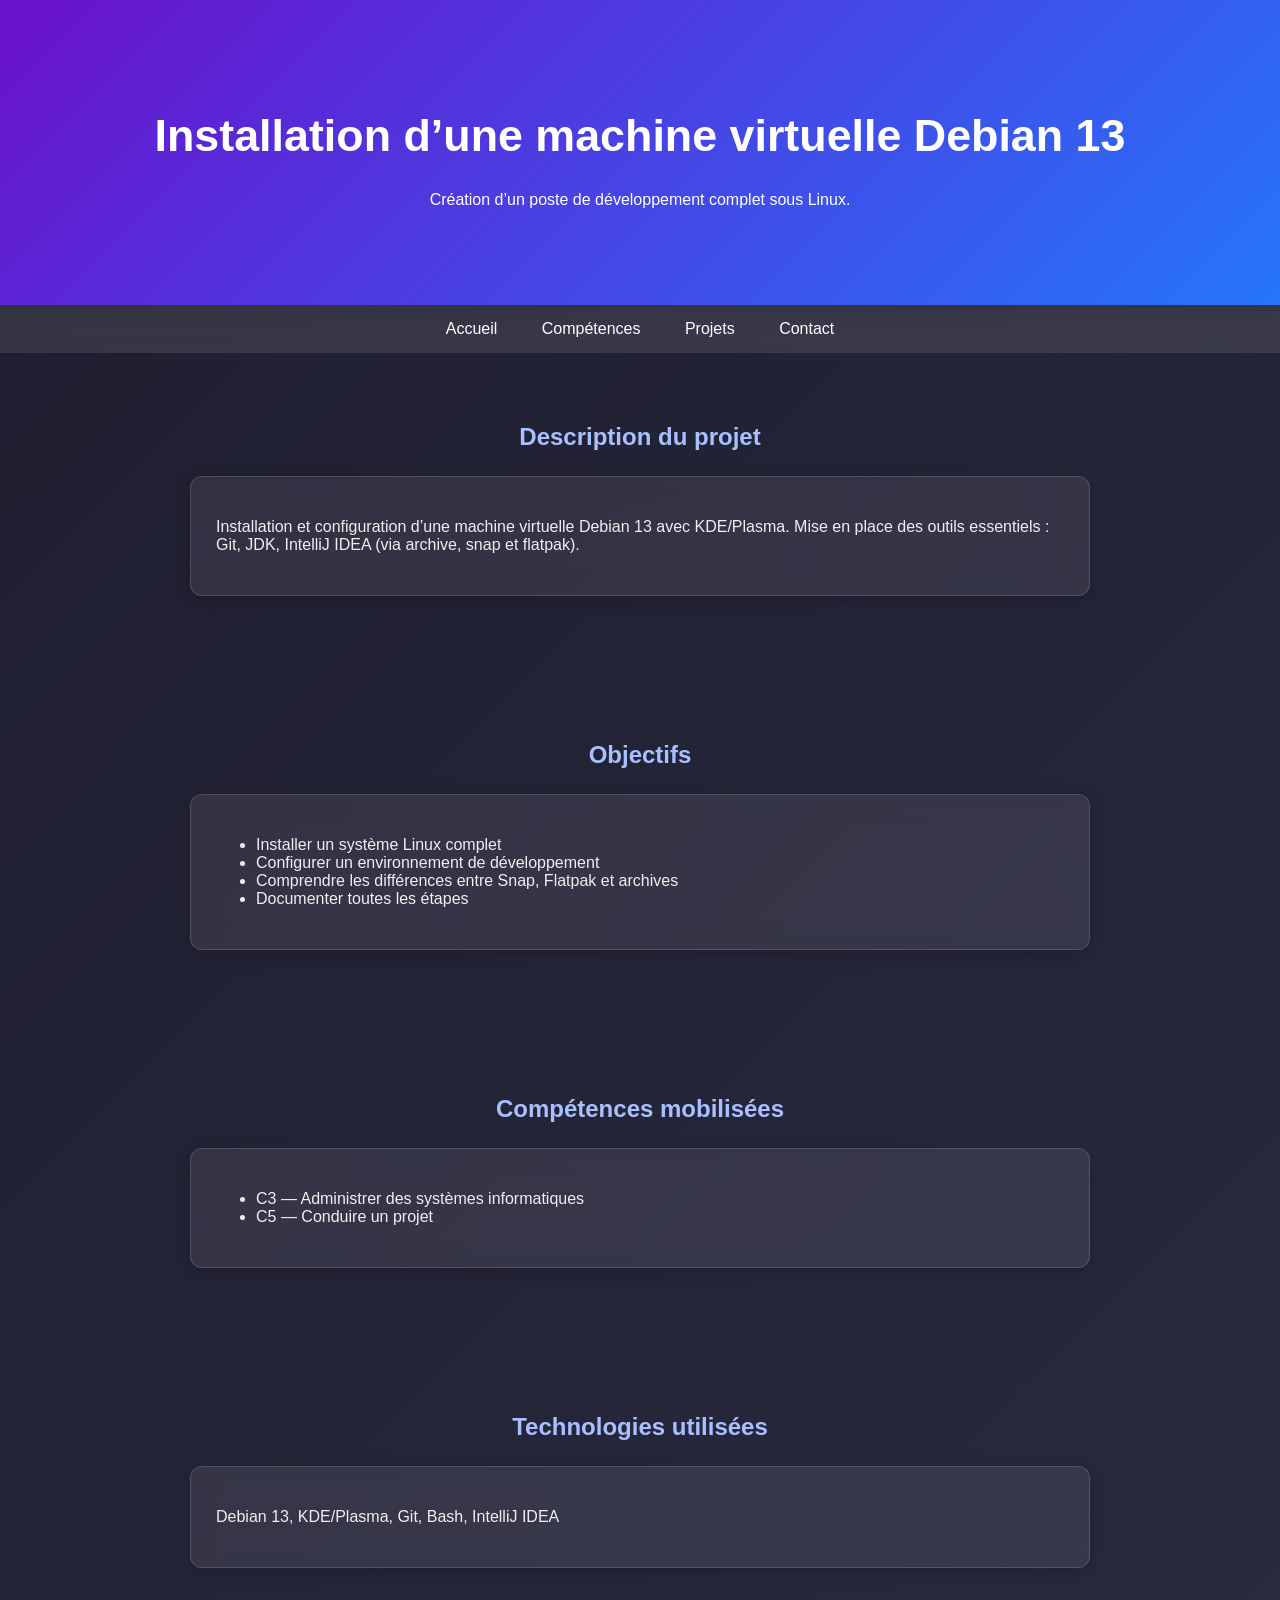
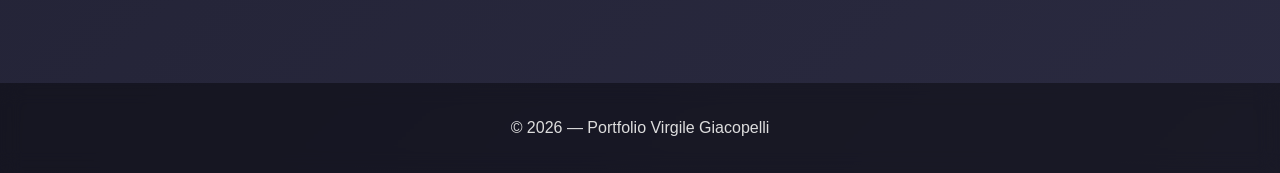
<file: projet-vm.html>
<!DOCTYPE html>
<html lang="fr">
<head>
    <meta charset="UTF-8">
    <meta name="viewport" content="width=device-width, initial-scale=1.0">
    <title>Projet — Machine virtuelle Debian</title>
    <link rel="stylesheet" href="Portfolio.css">
</head>

<body>

<header>
    <h1>Installation d’une machine virtuelle Debian 13</h1>
    <p>Création d’un poste de développement complet sous Linux.</p>
</header>

<nav>
    <a href="index.html#about">Accueil</a>
    <a href="index.html#skills">Compétences</a>
    <a href="index.html#projects">Projets</a>
    <a href="index.html#contact">Contact</a>
</nav>

<section>
    <h2>Description du projet</h2>
    <div class="card">
        <p>
            Installation et configuration d’une machine virtuelle Debian 13 avec KDE/Plasma.
            Mise en place des outils essentiels : Git, JDK, IntelliJ IDEA (via archive, snap et flatpak).
        </p>
    </div>
</section>

<section>
    <h2>Objectifs</h2>
    <div class="card">
        <ul>
            <li>Installer un système Linux complet</li>
            <li>Configurer un environnement de développement</li>
            <li>Comprendre les différences entre Snap, Flatpak et archives</li>
            <li>Documenter toutes les étapes</li>
        </ul>
    </div>
</section>

<section>
    <h2>Compétences mobilisées</h2>
    <div class="card">
        <ul>
            <li>C3 — Administrer des systèmes informatiques</li>
            <li>C5 — Conduire un projet</li>
        </ul>
    </div>
</section>

<section>
    <h2>Technologies utilisées</h2>
    <div class="card">
        <p>Debian 13, KDE/Plasma, Git, Bash, IntelliJ IDEA</p>
    </div>
</section>

<footer>
    <p>© 2026 — Portfolio Virgile Giacopelli</p>
</footer>

</body>
</html>
</file>
<file: Portfolio.css>
/* ----- GLOBAL ----- */
body {
    margin: 0;
    font-family: "Poppins", sans-serif;
    background: linear-gradient(135deg, #1e1e2f, #2a2a40);
    color: #f0f0f0;
}

/* Titres */
h1, h2, h3 {
    font-weight: 600;
}

/* ----- HEADER ----- */
header {
    padding: 80px 20px;
    text-align: center;
    background: linear-gradient(135deg, #6a11cb, #2575fc);
    color: white;
    box-shadow: 0 4px 10px rgba(0,0,0,0.3);
}

header h1 {
    font-size: 2.8em;
}

/* ----- NAVIGATION ----- */
nav {
    background: rgba(255, 255, 255, 0.1);
    backdrop-filter: blur(10px);
    padding: 15px;
    text-align: center;
    position: sticky;
    top: 0;
}

nav a {
    color: #ffffff;
    margin: 0 20px;
    text-decoration: none;
    font-weight: 500;
    transition: 0.3s;
}

nav a:hover {
    color: #6a11cb;
}

/* ----- SECTIONS ----- */
section {
    padding: 50px 20px;
    max-width: 900px;
    margin: auto;
}

section h2 {
    text-align: center;
    margin-bottom: 20px;
    color: #a8c0ff;
}

/* ----- CARDS ----- */
.card {
    background: rgba(255, 255, 255, 0.08);
    border: 1px solid rgba(255, 255, 255, 0.15);
    backdrop-filter: blur(12px);
    padding: 25px;
    margin: 25px 0;
    border-radius: 12px;
    box-shadow: 0 4px 15px rgba(0,0,0,0.2);
    transition: transform 0.3s;
}

.card:hover {
    transform: translateY(-5px);
}

/* ----- PROJECTS ----- */
.projects img {
    width: 100%;
    border-radius: 10px;
    margin-top: 15px;
    box-shadow: 0 4px 10px rgba(0,0,0,0.3);
}

/* ----- FOOTER ----- */
footer {
    background: rgba(0,0,0,0.4);
    padding: 20px;
    text-align: center;
    color: #ddd;
    margin-top: 40px;
    backdrop-filter: blur(10px);
}

/* ----- FORMULAIRE ----- */

form {
    display: flex;
    flex-direction: column;
    gap: 20px;
}

form div {
    display: flex;
    flex-direction: column;
}

label {
    margin-bottom: 8px;
    font-weight: 500;
    color: #a8c0ff;
}

input,
textarea {
    padding: 12px;
    border: 1px solid rgba(255,255,255,0.2);
    border-radius: 8px;
    background: rgba(255,255,255,0.08);
    color: white;
    font-size: 1rem;
    outline: none;
    transition: 0.3s;
}

input:focus,
textarea:focus {
    border-color: #6a11cb;
    box-shadow: 0 0 10px rgba(106,17,203,0.5);
}

textarea {
    min-height: 120px;
    resize: vertical;
}

input::placeholder,
textarea::placeholder {
    color: rgba(255,255,255,0.6);
}

button {
    align-self: flex-start;
    padding: 12px 25px;
    border: none;
    border-radius: 8px;
    background: linear-gradient(135deg, #6a11cb, #2575fc);
    color: white;
    font-weight: 600;
    cursor: pointer;
    transition: 0.3s;
}

button:hover {
    transform: translateY(-2px);
    box-shadow: 0 4px 15px rgba(106,17,203,0.4);
}

/* ----- MORELINK -----*/
.more-link {
    display: inline-block;
    margin-top: 15px;
    color: #a8c0ff;
    font-weight: 600;
    text-decoration: none;
    transition: 0.3s;
}

.more-link:hover {
    color: #6a11cb;
}
</file>
